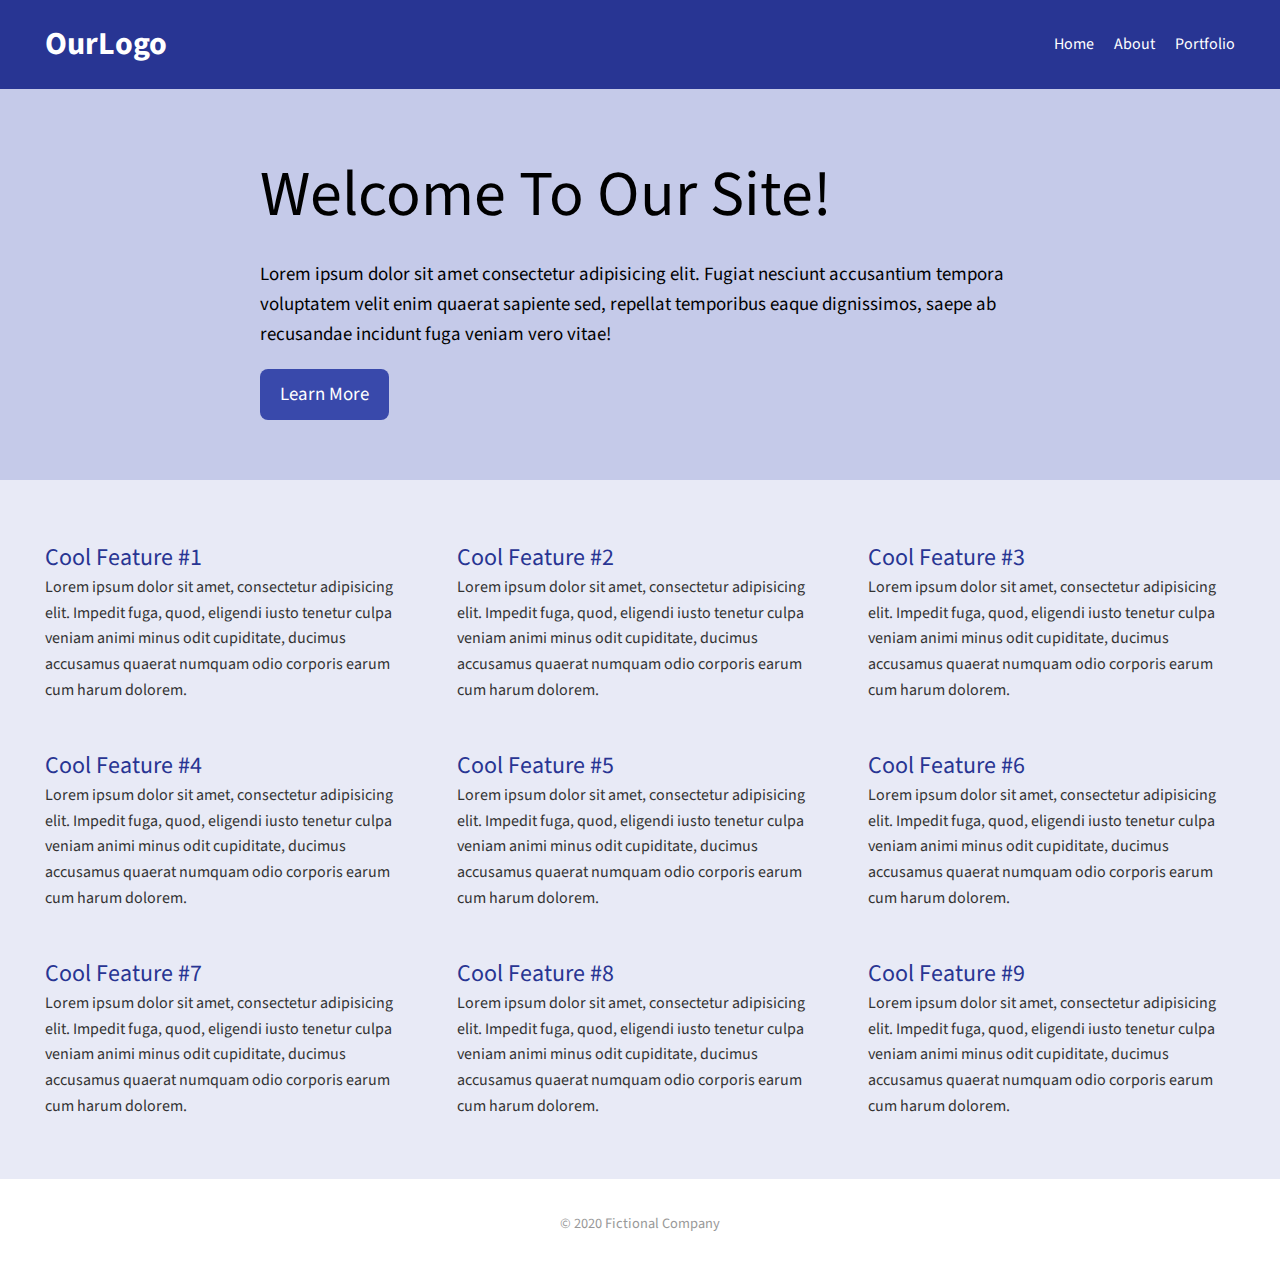
<file: index.html>
<!DOCTYPE html>
<html lang="en">
<head>
    <meta charset="UTF-8">
    <meta http-equiv="X-UA-Compatible" content="IE=edge">
    <meta name="viewport" content="width=device-width, initial-scale=1.0">
    <link rel="stylesheet" href="./style.css">
    <title>Document</title>
    <link href="https://fonts.googleapis.com/css2?family=Source+Sans+Pro:ital,wght@0,400;0,700;1,400&display=swap" rel="stylesheet">

    <div class="header">
      <h1>OurLogo</h1>
    
      <ul class="nav">
        <li><a href="#">Home</a></li>
        <li><a href="#">About</a></li>
        <li><a href="#">Portfolio</a></li>
      </ul>
    </div>
    
    <div class="hero">
      <div class="hero-inner">
        <h1>Welcome To Our Site!</h1>
        <p>Lorem ipsum dolor sit amet consectetur adipisicing elit. Fugiat nesciunt accusantium tempora voluptatem velit enim quaerat sapiente sed, repellat temporibus eaque dignissimos, saepe ab recusandae incidunt fuga veniam vero vitae!</p>
        <a href="#" class="button">Learn More</a>
      </div>
    </div>
    
    <div class="features">
      <div class="features-inner">
        <div class="featured-item">
          <h3>Cool Feature #1</h3>
          <p>Lorem ipsum dolor sit amet, consectetur adipisicing elit. Impedit fuga, quod, eligendi iusto tenetur culpa veniam animi minus odit cupiditate, ducimus accusamus quaerat numquam odio corporis earum cum harum dolorem.</p>
        </div>
        <div class="featured-item">
          <h3>Cool Feature #2</h3>
          <p>Lorem ipsum dolor sit amet, consectetur adipisicing elit. Impedit fuga, quod, eligendi iusto tenetur culpa veniam animi minus odit cupiditate, ducimus accusamus quaerat numquam odio corporis earum cum harum dolorem.</p>
        </div>
        <div class="featured-item">
          <h3>Cool Feature #3</h3>
          <p>Lorem ipsum dolor sit amet, consectetur adipisicing elit. Impedit fuga, quod, eligendi iusto tenetur culpa veniam animi minus odit cupiditate, ducimus accusamus quaerat numquam odio corporis earum cum harum dolorem.</p>
        </div>
    
        <div class="featured-item">
          <h3>Cool Feature #4</h3>
          <p>Lorem ipsum dolor sit amet, consectetur adipisicing elit. Impedit fuga, quod, eligendi iusto tenetur culpa veniam animi minus odit cupiditate, ducimus accusamus quaerat numquam odio corporis earum cum harum dolorem.</p>
        </div>
        <div class="featured-item">
          <h3>Cool Feature #5</h3>
          <p>Lorem ipsum dolor sit amet, consectetur adipisicing elit. Impedit fuga, quod, eligendi iusto tenetur culpa veniam animi minus odit cupiditate, ducimus accusamus quaerat numquam odio corporis earum cum harum dolorem.</p>
        </div>
        <div class="featured-item">
          <h3>Cool Feature #6</h3>
          <p>Lorem ipsum dolor sit amet, consectetur adipisicing elit. Impedit fuga, quod, eligendi iusto tenetur culpa veniam animi minus odit cupiditate, ducimus accusamus quaerat numquam odio corporis earum cum harum dolorem.</p>
        </div>
        <div class="featured-item">
          <h3>Cool Feature #7</h3>
          <p>Lorem ipsum dolor sit amet, consectetur adipisicing elit. Impedit fuga, quod, eligendi iusto tenetur culpa veniam animi minus odit cupiditate, ducimus accusamus quaerat numquam odio corporis earum cum harum dolorem.</p>
        </div>
        <div class="featured-item">
          <h3>Cool Feature #8</h3>
          <p>Lorem ipsum dolor sit amet, consectetur adipisicing elit. Impedit fuga, quod, eligendi iusto tenetur culpa veniam animi minus odit cupiditate, ducimus accusamus quaerat numquam odio corporis earum cum harum dolorem.</p>
        </div>
        <div class="featured-item">
          <h3>Cool Feature #9</h3>
          <p>Lorem ipsum dolor sit amet, consectetur adipisicing elit. Impedit fuga, quod, eligendi iusto tenetur culpa veniam animi minus odit cupiditate, ducimus accusamus quaerat numquam odio corporis earum cum harum dolorem.</p>
        </div>
      </div>
    </div>
    
    <div class="footer">
      <p>&copy; 2020 Fictional Company</p>
    </div>
</file>
<file: style.css>
body {
    margin: 0;
    font-family: "Source Sans Pro", sans-serif;
  }
  
  .header {
    padding: 0 45px;
    background-color: #283593;
    color: #FFF;
    display: flex;
    justify-content: space-between;
    align-items: center;
    flex-wrap: wrap;
  }
  
  .nav a {
    color: #FFF;
    text-decoration: none;
    display: block;
    transition: all 0.3s ease-out;
  }
  
  .nav a:hover {
    color: #c5cae9;
    transform: rotate(6deg);
  }
  
  .nav {
    list-style: none;
    margin: 0;
    padding: 0;
    display: flex;
  }
  
  .nav li {
    margin-left: 20px;
  }
  
  .hero {
    background-color: #c5cae9;
    padding: 60px 45px;
    display: flex;
    justify-content: center;
  }
  
  .hero-inner {
    max-width: 760px;
  }
  
  .hero h1 {
    font-weight: normal;
    font-size: 4rem;
    margin: 0;
  }
  
  .hero p {
    font-size: 1.18rem;
    line-height: 1.6;
  }
  
  .button {
    background-color: #3949ab;
    color: #FFF;
    text-decoration: none;
    padding: 12px 20px;
    border-radius: 8px;
    font-size: 1.18rem;
    display: inline-block;
  }
  
  .features {
    background-color: #e8eaf6;
    padding: 60px 45px;
  }
  
  .features-inner {
    max-width: 1200px;
    margin: 0 auto;
    display: grid;
    grid-template-columns: repeat(auto-fit, minmax(300px, 1fr));
    grid-column-gap: 45px;
    grid-row-gap: 45px;
  }
  
  .featured-item h3 {
    color: #283593;
    font-size: 1.5rem;
    font-weight: normal;
    margin: 0;
  }
  
  .featured-item p {
    margin: 0;
    line-height: 1.6;
    color: #333;
  }
  
  .footer {
    text-align: center;
    padding: 20px 0;
    color: #999;
    font-size: .9rem;
  }
</file>
